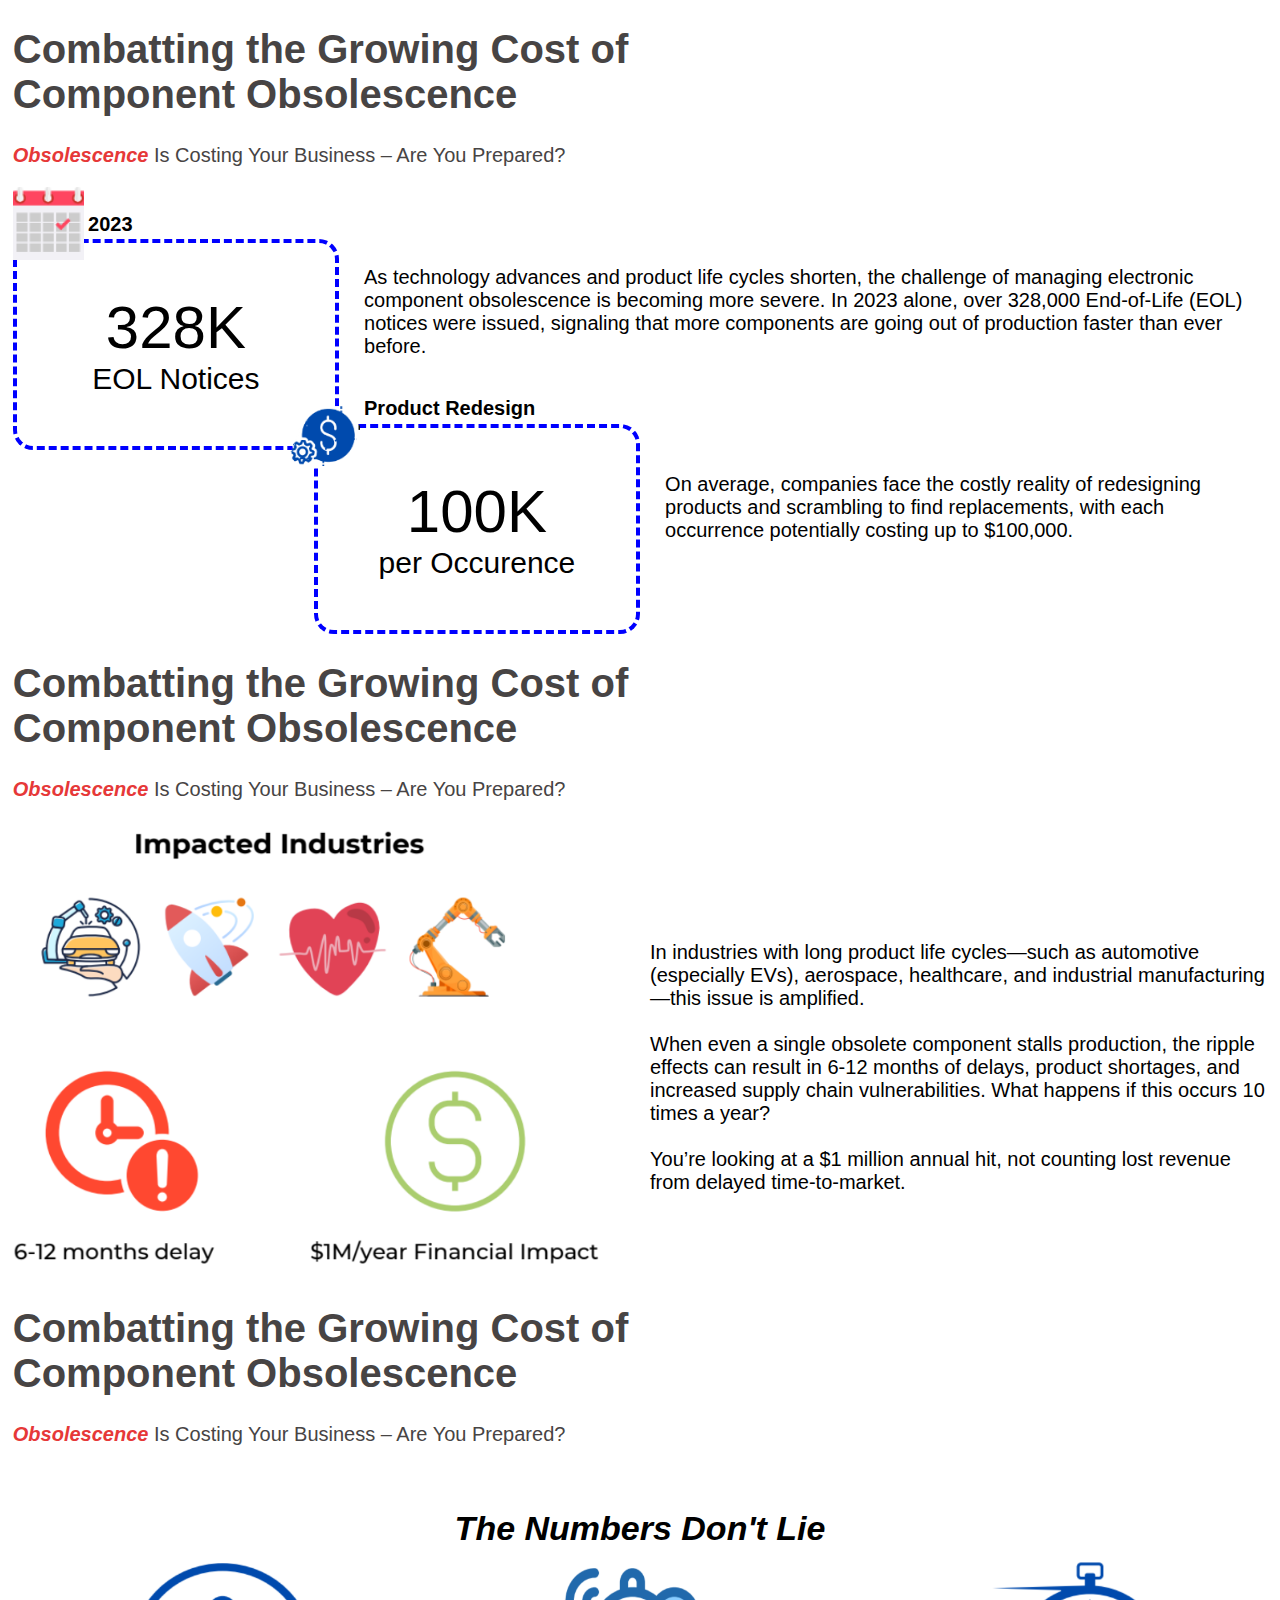
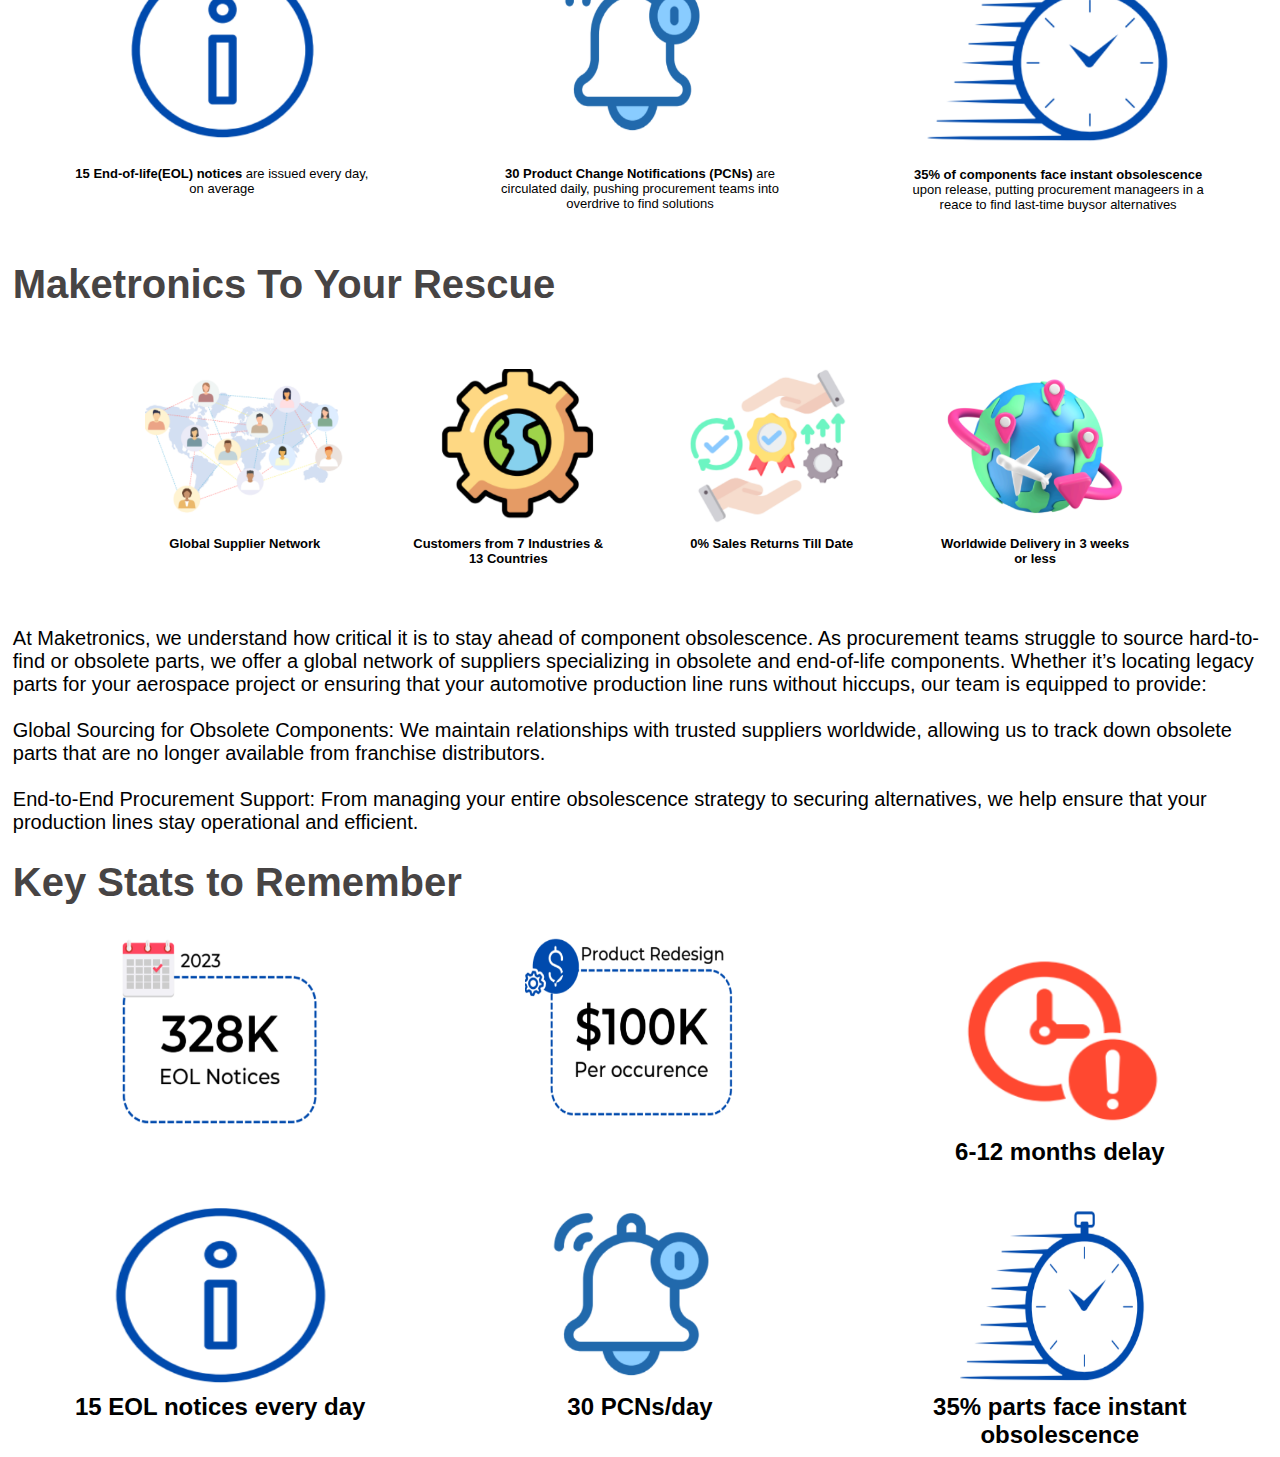
<file: index.html>
<!DOCTYPE html>
<html lang="en">
<head>
    <meta charset="UTF-8">
    <meta name="viewport" content="width=device-width, initial-scale=1.0">
    <link rel="stylesheet" href="styles.css">
    <title>Component Obsolescence</title>
</head>
<body>
    <div class="container">
        <!-- --------------page1---------------- -->
        <div class="heading realHeading">
            <h1>Combatting the Growing Cost of Component Obsolescence</h1>
            <p class="subheading"><em>Obsolescence</em> Is Costing Your Business – Are You Prepared?</p>
    </div>
        <div class="page-1 ">   
        <div class ="grid">
            <div class="calendar"><img src="./images/calendar.png"/></div>
            <div class="dollar"><img src="./images/dollar.png"/></div>
            <div class="calendar-text">2023</div>
            <div class="dollar-text">Product Redesign</div>
        <div class="year-box">
                <div>328K</div>
                <div style="font-size: 30px;">EOL Notices</div>
        </div>
         <div class="year-Description">
        As technology advances and product life cycles shorten, the challenge of managing electronic component obsolescence is becoming more severe. In 2023 alone, over 328,000 End-of-Life (EOL) notices were issued, signaling that more components are going out of production faster than ever before.
         </div>
        <div class="product-box">
            <div>100K</div>
                <div style="font-size: 30px;">per Occurence</div>
         </div>
         <div class="product-Description"><br>On average, companies face the costly reality of redesigning products and scrambling to find replacements, with each occurrence potentially costing up to $100,000.</div>
        </div>
        </div>
        <!-- ---------------------------page2-------------------------------------------- -->
        <div class="heading realHeading page-2-heading">
            <h1>Combatting the Growing Cost of Component Obsolescence</h1>
            <p class="subheading"><em>Obsolescence</em> Is Costing Your Business – Are You Prepared?</p>
        </div>
        <div class="page-2">
            <div class="grid-container">
            <div class="page-2-images">
                <img src="./images/page2.png"/>
            </div>
            <div class="page-2-description">
                In industries with long product life cycles—such as
                automotive (especially EVs), aerospace, healthcare, and
                industrial manufacturing—this issue is amplified.<br>
                <br>
                When even a single obsolete component stalls
                production, the ripple effects can result in 6-12 months of
                delays, product shortages, and increased supply chain
                vulnerabilities. What happens if this occurs 10 times a
                year?<br>
                <br>

                You’re looking at a $1 million annual hit, not counting lost
                revenue from delayed time-to-market.
            </div>
        </div>
        </div>
        <!-- ---------------------------page3-------------------------------------------- -->
        <div class="heading realHeading">
            <h1>Combatting the Growing Cost of Component Obsolescence</h1>
            <p class="subheading"><em>Obsolescence</em> Is Costing Your Business – Are You Prepared?</p>
        </div>
        <div class="page-3">
            <div class="headLine"> <em>The Numbers Don't Lie</em></div>
            <div class="page-3-container">
                <div class="card-1 page-3-card">
                    <img src="./images/info.png"/>
                    <p style="font-size: small;"><b>15 End-of-life(EOL) notices</b> are issued every day, on average</p>
                </div>
                <div class="card-2 page-3-card">
                    <img src="./images/notification.png">
                    <p style="font-size: small;"> <b>30 Product Change Notifications (PCNs)</b> are circulated daily, pushing procurement teams into overdrive to find solutions</p>
                </div>
                <div class="card-3 page-3-card">
                    <img src="./images/stopwatch.png">
                    <p style="font-size: small;"><b>35% of components face instant obsolescence</b> upon release, putting procurement manageers in a reace to find last-time buysor alternatives</p>
                </div>
            </div>
        </div>
        <!-- ---------------------------page4-------------------------------------------- -->
        <h1 class="heading">Maketronics To Your Rescue</h1>
        <div class="page-4">
            <div class="page-4-container">
            <div class="card-1 page-4-card">
                <img src="./images/img1.png"/>   
                <p style="font-size: small;"><b>Global Supplier Network</b></p>
            </div >
            <div class="card-2 page-4-card">
                <img src="./images/img2.png"/>
                <p style="font-size: small;"><b>Customers from

                    7 Industries & 13 Countries</b></p>
            </div>
            <div class="card-3 page-4-card">
                <img src="./images/img3.png"/>
                <p style="font-size: small;"><b> 0% Sales Returns Till Date</b></p>
                
            </div>
            <div class="card-4 page-4-card">
                <img src="./images/img4.png"/>
                <p style="font-size: small;"></pstyle> <b>Worldwide Delivery
                    in 3 weeks or less</b></p>
            </div>
            </div>
            <p>At Maketronics, we understand how critical it is to stay ahead of component obsolescence. As procurement teams struggle to source
                hard-to-find or obsolete parts, we offer a global network
                of suppliers specializing in obsolete and end-of-life components.
                Whether it’s locating legacy parts for your aerospace project or ensuring that your automotive production line runs without hiccups, our
                team is equipped to provide:<br>
                <br>
                Global Sourcing for Obsolete Components: We maintain relationships with trusted suppliers worldwide, allowing us to track down
                obsolete parts that are no longer available from franchise distributors.<br>
                <br>
                End-to-End Procurement Support: From managing your entire obsolescence strategy to securing alternatives, we help ensure that your
                production lines stay operational and efficient.</p>
        </div>
        <!-- ---------------------------page5-------------------------------------------- -->
        <h1 class="heading">Key Stats to Remember</h1>
        <div class="page-5">
                <div class="card1 page-5-card">
                    <img src="./images/eol.png">
                </div>
                <div class="card2 page-5-card">
                    <img src="./images/prod.png">
                    
                </div>
                <div class="card3 page-5-card">
                    <div>
                    <img src="./images/delay.png">
                    <div>6-12 months delay</div>
                    </div>
                </div>
                <div class="card4 page-5-card">
                    <img src="./images/info.png">
                    <div>15 EOL notices every day</div>
                </div>
                <div class="card5 page-5-card">
                    <img src="./images/notification.png">
                    <div>30 PCNs/day</div>
                </div>
                <div class="card6 page-5-card">
                    <img src="./images/stopwatch.png">
                    <div>35% parts face instant
                        obsolescence</div>
                </div>
         </div>
    </div>
</body>
</html>
</file>
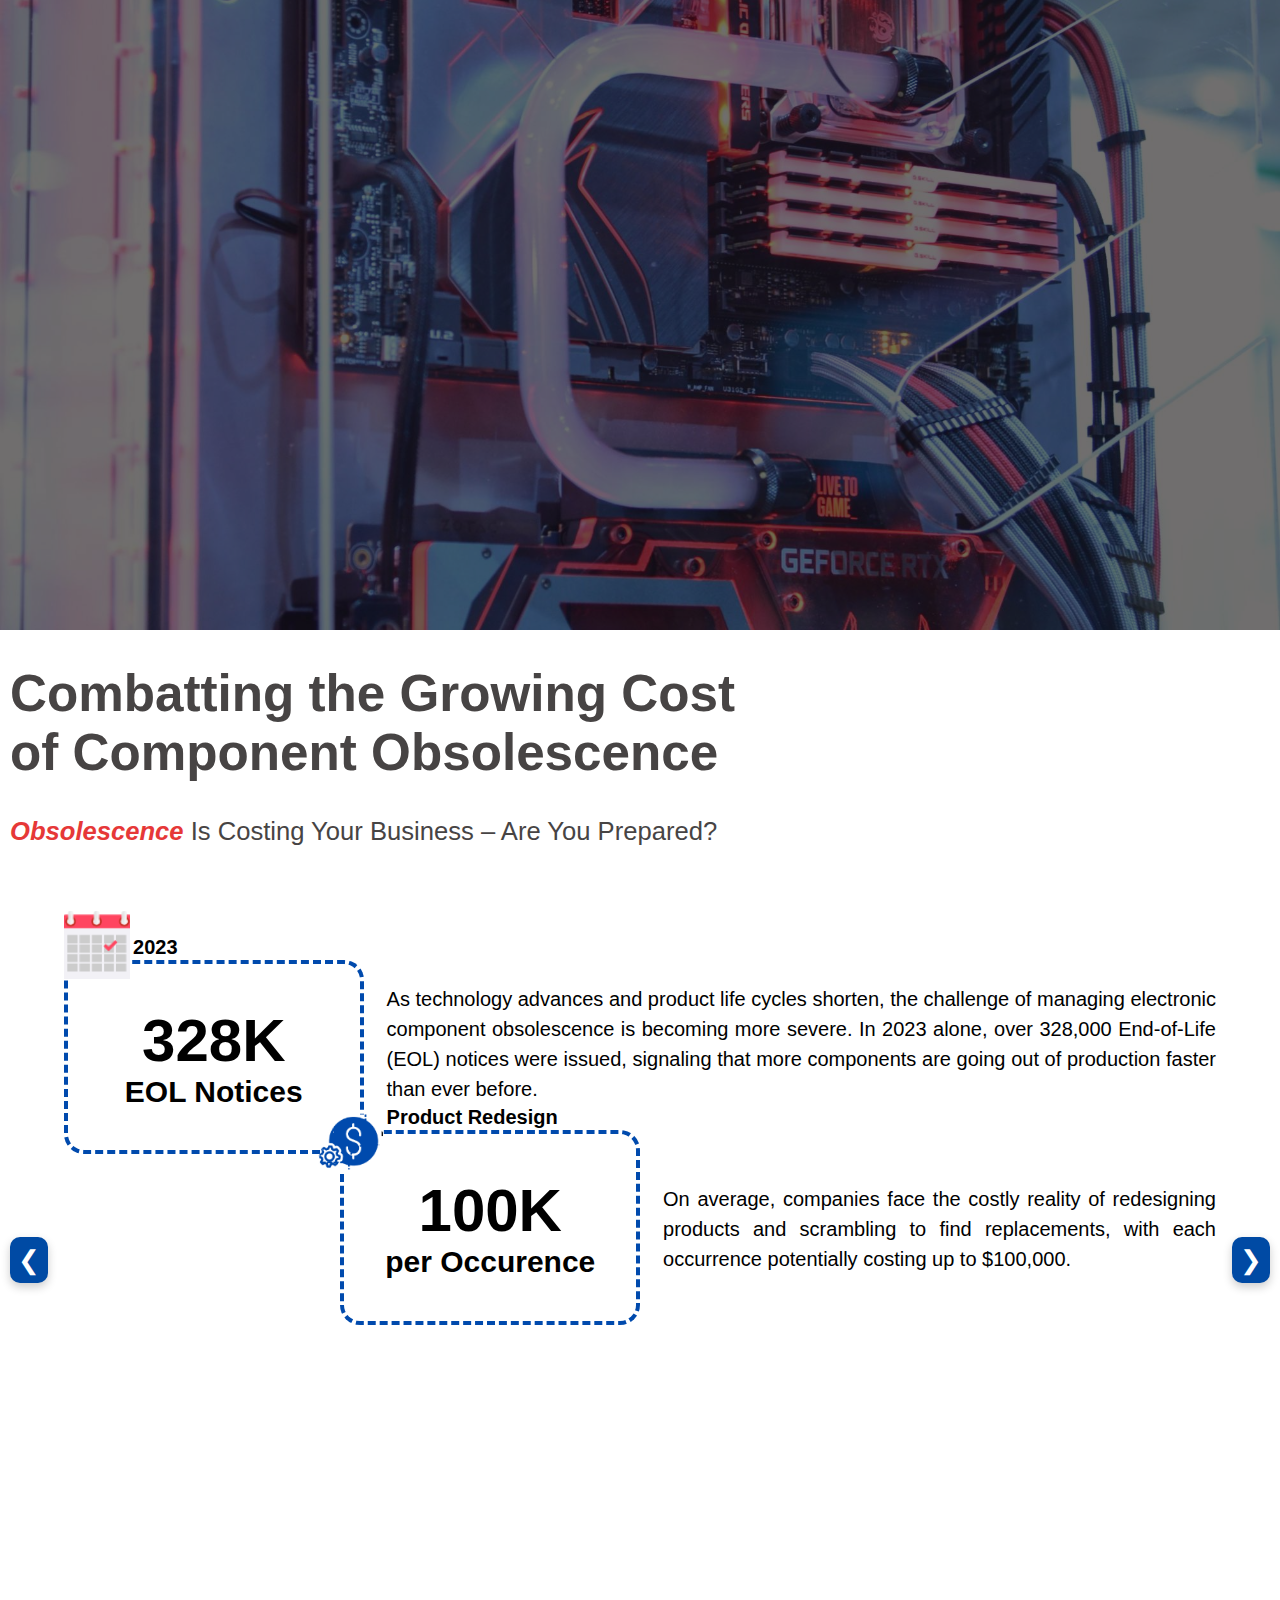
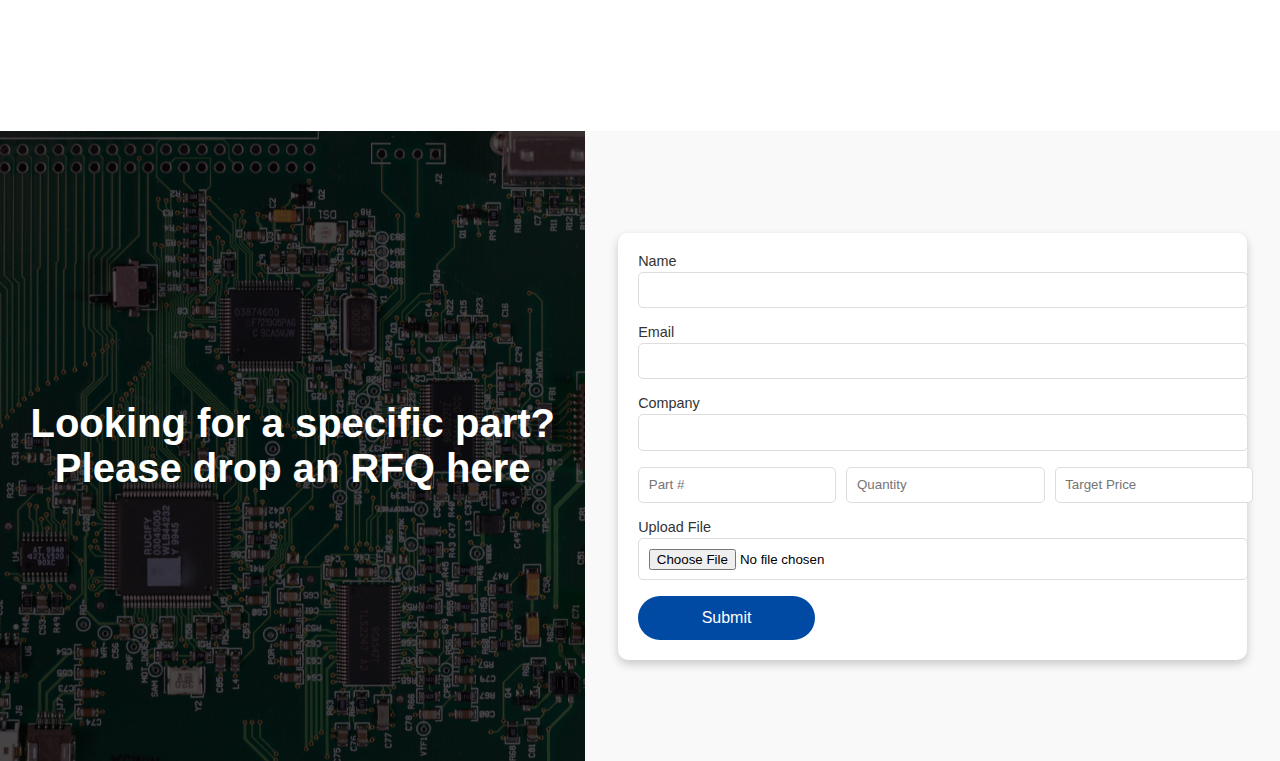
<file: index2.html>
<!DOCTYPE html>
<html lang="en">
<head>
<meta charset="UTF-8">
<meta name="viewport" content="width=device-width, initial-scale=1.0">
<link rel="stylesheet" href="styles3.css">

<title>Cycle Div Content</title>
<style>
  /* Styling for the main container */
  body{
    margin: 0;
    box-sizing: border-box;
    font-family:'Segoe UI', Tahoma, Geneva, Verdana, sans-serif;
  }
  #container {
    width: 90%;
    height: 80vh;
    cursor: pointer;
    padding-block: 40px;
    margin: auto;
  }

  /* Hide all sub-divs by default */
  .content {
    display: none;
  }

  /* Active sub-div styling */
  .active {
    display: block;
  }

  
  .hero {
    position: relative;
    width: 100%;
    height: 70vh;
    background: url('hero-bg.jpg ') center/cover no-repeat;
    display: flex;
    align-items: center;
    justify-content: center;
    text-align: center;
    color: #fff;
  }
  
  .hero::before {
    content: '';
    position: absolute;
    top: 0;
    left: 0;
    right: 0;
    bottom: 0;
    background-color: rgba(17, 14, 14, 0.6); /* Dark overlay for text readability */
  }
  
  .hero-content {
    position: relative;
    z-index: 1;
    padding: 17px;
    max-width: 70%;
}
  
  .hero h1 {
    font-size: 3.5rem;
    margin-bottom: 0.5rem;
    font-weight: bold;
  }
  
  .hero p {
    font-size: 1.6rem;
  }
  .heading {
    color: rgb(71, 68, 68);
    padding-inline: 10px;
    font-size: 1.6rem;
}
    /* Arrow buttons */
  .arrow {
    position: absolute;
    top: 140%;
    transform: translateY(-50%);
    font-size: 1.6rem;
    color: #fff;
    background-color: #004aa4;
    border: none;
    cursor: pointer;
    padding: 8px;
    border-radius: 10px;
    box-shadow: 0px 4px 10px rgba(0, 0, 0, 0.2);
  }

  .arrow-left {
    left: 10px;
  }

  .arrow-right {
    right: 10px;
  }
  /* Responsive adjustments */
  @media (max-width: 768px) {
    .hero h1 {
      font-size: 2rem;
    }
    
    .hero p {
      font-size: 1rem;
    }
  }

  

/* Call to action */
.contact-section {
  padding-top: 60px;;
    display: flex;
    flex-wrap: wrap;
    height: 70vh;
  }
  
  .contact-left {
    flex: 1;
    background: url('call-to-action.jpg') center/cover no-repeat;
    display: flex;
    align-items: center;
    justify-content: center;
    color: #fff;
    padding: 20px;
    position: relative;
    min-width: 300px;
  }
  
  .contact-left::before {
    content: '';
    position: absolute;
    top: 0;
    left: 0;
    right: 0;
    bottom: 0;
    background: rgba(0, 0, 0, 0.7); /* Dark overlay for readability */
  }
  
  .contact-title {
    position: relative;
    text-align: center;
    max-width: 100%;
    z-index: 1;
  }
  
  .contact-title h2 {
    font-size: 2.5rem;
    color: #fffffe;
  }
  
  .contact-form {
    flex: 1;
    display: flex;
    align-items: center;
    justify-content: center;
    padding: 20px;
    background-color: #f9f9f9;
    /* min-width: 300px; */
  }
  
  form {
    width: 100%;
    max-width: 90%;
    background-color: #fff;
    padding: 20px;
    border-radius: 10px;
    box-shadow: 0px 4px 10px rgba(0, 0, 0, 0.2);
  }
  
  .form-group {
    margin-bottom: 1rem;
  }
  
  .form-group label {
    display: block;
    font-size: 0.9rem;
    color: #333;
    margin-bottom: 0.2rem;
  }
  
  .form-group input {
    width: 100%;
    padding: 0.6rem;
    border: 1px solid #ddd;
    border-radius: 5px;
  }
  
  .form-row {
    display: flex;
    gap: 10px;
    margin-bottom: 1rem;
  }
  
  .form-row input {
    flex: 1;
    padding: 0.6rem;
    border: 1px solid #ddd;
    border-radius: 5px;
  }
  
  .submit-btn {
    width: 30%;
    padding: 0.8rem;
    background-color: #004aa4;
    color: #fdfdfd;
    border: none;
    border-radius: 40px;
    font-size: 1rem;
    cursor: pointer;
    transition: background 0.3s;
  }
  
  .submit-btn:hover {
    background-color: #fff;
    border: 1px solid #004aad;
    color: #000;
  }
  
  /* Responsive adjustments */
  @media (max-width: 768px) {
    .contact-section {
      flex-direction: column;
      height: auto;
      padding-top: 50px;
    }
    
    .contact-title h2 {
      font-size: 1.5rem;
    }
  
    .contact-form {
      padding: 10px;
    }
  }
  
</style>
</head>
<body>
    <section class="hero">
        <div class="hero-content">
        </div>
    </section>
    <div class="container">
        <!-- --------------page1---------------- -->
        <div class="heading realHeading">
            <h1>Combatting the Growing Cost of Component Obsolescence</h1>
            <p class="subheading"><em>Obsolescence</em> Is Costing Your Business – Are You Prepared?</p>
        </div>
<!-- Main container div -->
<div id="container">
  <!-- Sub-divs with different content -->
  <button class="arrow arrow-left" onclick="prevContent()">&#10094;</button>
  <button class="arrow arrow-right" onclick="nextContent()">&#10095;</button>

  <div class="content active">
    <div class="page-1 ">
        <div class="grid">
            <div class="calendar"><img src="./images/calendar.png" /></div>
            <div class="dollar"><img src="./images/dollar.png" /></div>
            <div class="calendar-text">2023</div>
            <div class="dollar-text">Product Redesign</div>
            <div class="year-box">
                <div>328K</div>
                <div style="font-size: 30px;">EOL Notices</div>
            </div>
            <div class="year-Description">
                As technology advances and product life cycles shorten, the challenge of managing electronic
                component obsolescence is becoming more severe. In 2023 alone, over 328,000 End-of-Life (EOL)
                notices were issued, signaling that more components are going out of production faster than ever
                before.
            </div>
            <div class="product-box">
                <div>100K</div>
                <div style="font-size: 30px;">per Occurence</div>
            </div>
            <div class="product-Description"><br>On average, companies face the costly reality of redesigning
                products and scrambling to find replacements, with each occurrence potentially costing up to
                $100,000.</div>
        </div>
    </div>
  </div>
  <div class="content"><div class="page-2">
    <div class="grid-container">
        <div class="page-2-images">
            <img src="./images/page2.png" />
        </div>
        <div class="page-2-description">
            In industries with long product life cycles—such as
            automotive (especially EVs), aerospace, healthcare, and
            industrial manufacturing—this issue is amplified.<br>
            <br>
            When even a single obsolete component stalls
            production, the ripple effects can result in 6-12 months of
            delays, product shortages, and increased supply chain
            vulnerabilities. What happens if this occurs 10 times a
            year?<br>
            <br>

            You’re looking at a $1 million annual hit, not counting lost
            revenue from delayed time-to-market.
        </div>
    </div>
</div></div>
  <div class="content"><div class="page-3">
    <div class="headLine"> <em>The Numbers Don't Lie</em></div>
    <div class="page-3-container">
        <div class="card-1 page-3-card">
            <img src="./images/info.png" />
            <p><b>15 End-of-life(EOL) notices</b> are issued every day, on average</p>
        </div>
        <div class="card-2 page-3-card">
            <img src="./images/notification.png">
            <p> <b>30 Product Change Notifications (PCNs)</b> are circulated daily,
                pushing procurement teams into overdrive to find solutions</p>
        </div>
        <div class="card-3 page-3-card">
            <img src="./images/stopwatch.png">
            <p><b>35% of components face instant obsolescence</b> upon release,
                putting procurement manageers in a reace to find last-time buysor alternatives</p>
        </div>
    </div>
</div></div>
  <div class="content"><div class="page-4">
    <div class="page-4-container">
        <div class="card-1 page-4-card">
            <img src="./images/img1.png" />
            <p><b>Global Supplier Network</b></p>
        </div>
        <div class="card-2 page-4-card">
            <img src="./images/img2.png" />
            <p><b>Customers from

                    7 Industries & 13 Countries</b></p>
        </div>
        <div class="card-3 page-4-card">
            <img src="./images/img3.png" />
            <p><b> 0% Sales Returns Till Date</b></p>

        </div>
        <div class="card-4 page-4-card">
            <img src="./images/img4.png" />
            <p>
                </pstyle> <b>Worldwide Delivery
                    in 3 weeks or less</b></p>
        </div>
    </div>
    <p>At Maketronics, we understand how critical it is to stay ahead of component obsolescence. As procurement
        teams struggle to source
        hard-to-find or obsolete parts, we offer a global network
        of suppliers specializing in obsolete and end-of-life components.
        Whether it’s locating legacy parts for your aerospace project or ensuring that your automotive
        production line runs without hiccups, our
        team is equipped to provide:<br>
        <br>
        Global Sourcing for Obsolete Components: We maintain relationships with trusted suppliers worldwide,
        allowing us to track down
        obsolete parts that are no longer available from franchise distributors.<br>
        <br>
        End-to-End Procurement Support: From managing your entire obsolescence strategy to securing
        alternatives, we help ensure that your
        production lines stay operational and efficient.
    </p>
</div></div>
  <div class="content"><h1 class="heading">Key Stats to Remember</h1>
    <div class="page-5">
        <div class="card1 page-5-card">
            <img src="./images/eol.png">
        </div>
        <div class="card2 page-5-card">
            <img src="./images/prod.png">

        </div>
        <div class="card3 page-5-card">
            <div>
                <img src="./images/delay.png">
                <div>6-12 months delay</div>
            </div>
        </div>
        <div class="card4 page-5-card">
            <img src="./images/info.png">
            <div>15 EOL notices every day</div>
        </div>
        <div class="card5 page-5-card">
            <img src="./images/notification.png">
            <div>30 PCNs/day</div>
        </div>
        <div class="card6 page-5-card">
            <img src="./images/stopwatch.png">
            <div>35% parts face instant
                obsolescence</div>
        </div>
    </div></div>
</div></div>

<section class="contact-section">
    <div class="contact-left">
        <div class="contact-title">
            <h2>Looking for a specific part? Please drop an RFQ here</h2>
        </div>
    </div>

    <div class="contact-form">
        <form>
            <div class="form-group">
                <label for="name">Name</label>
                <input type="text" id="name" name="name" required>
            </div>
            <div class="form-group">
                <label for="email">Email</label>
                <input type="email" id="email" name="email" required>
            </div>
            <div class="form-group">
                <label for="company">Company</label>
                <input type="text" id="company" name="company" required>
            </div>
            <div class="form-row">
                <input type="text" placeholder="Part #" name="part" required>
                <input type="number" placeholder="Quantity" name="quantity" required>
                <input type="text" placeholder="Target Price" name="target-price">
            </div>
            <div class="form-group">
                <label for="file-upload">Upload File</label>
                <input type="file" id="file-upload" name="file-upload">
            </div>
            <button type="submit" class="submit-btn">Submit</button>
        </form>
    </div>
</section>

<script>
  const container = document.getElementById('container');
  const contents = document.querySelectorAll('.content');
  let currentIndex = 0;
  let autoCycle;

  // Function to show a specific content by index
  function showContent(index) {
    contents[currentIndex].classList.remove('active');
    currentIndex = (index + contents.length) % contents.length;
    contents[currentIndex].classList.add('active');
  }

  // Function to cycle to the next content
  function nextContent() {
    showContent(currentIndex + 1);
  }

  // Function to cycle to the previous content
  function prevContent() {
    showContent(currentIndex - 1);
  }

  // Automatic cycling
  function startAutoCycle() {
    autoCycle = setInterval(nextContent, 2000); // Change every 5 seconds
  }

  // Stop auto cycling
  function stopAutoCycle() {
    clearInterval(autoCycle);
  }

  // Start auto cycling when page loads
  window.onload = () => {
    startAutoCycle();
    container.addEventListener('mouseenter', stopAutoCycle); // Stop on hover
    container.addEventListener('mouseleave', startAutoCycle); // Restart on mouse leave
  };
</script>

</body>
</html>
</file>
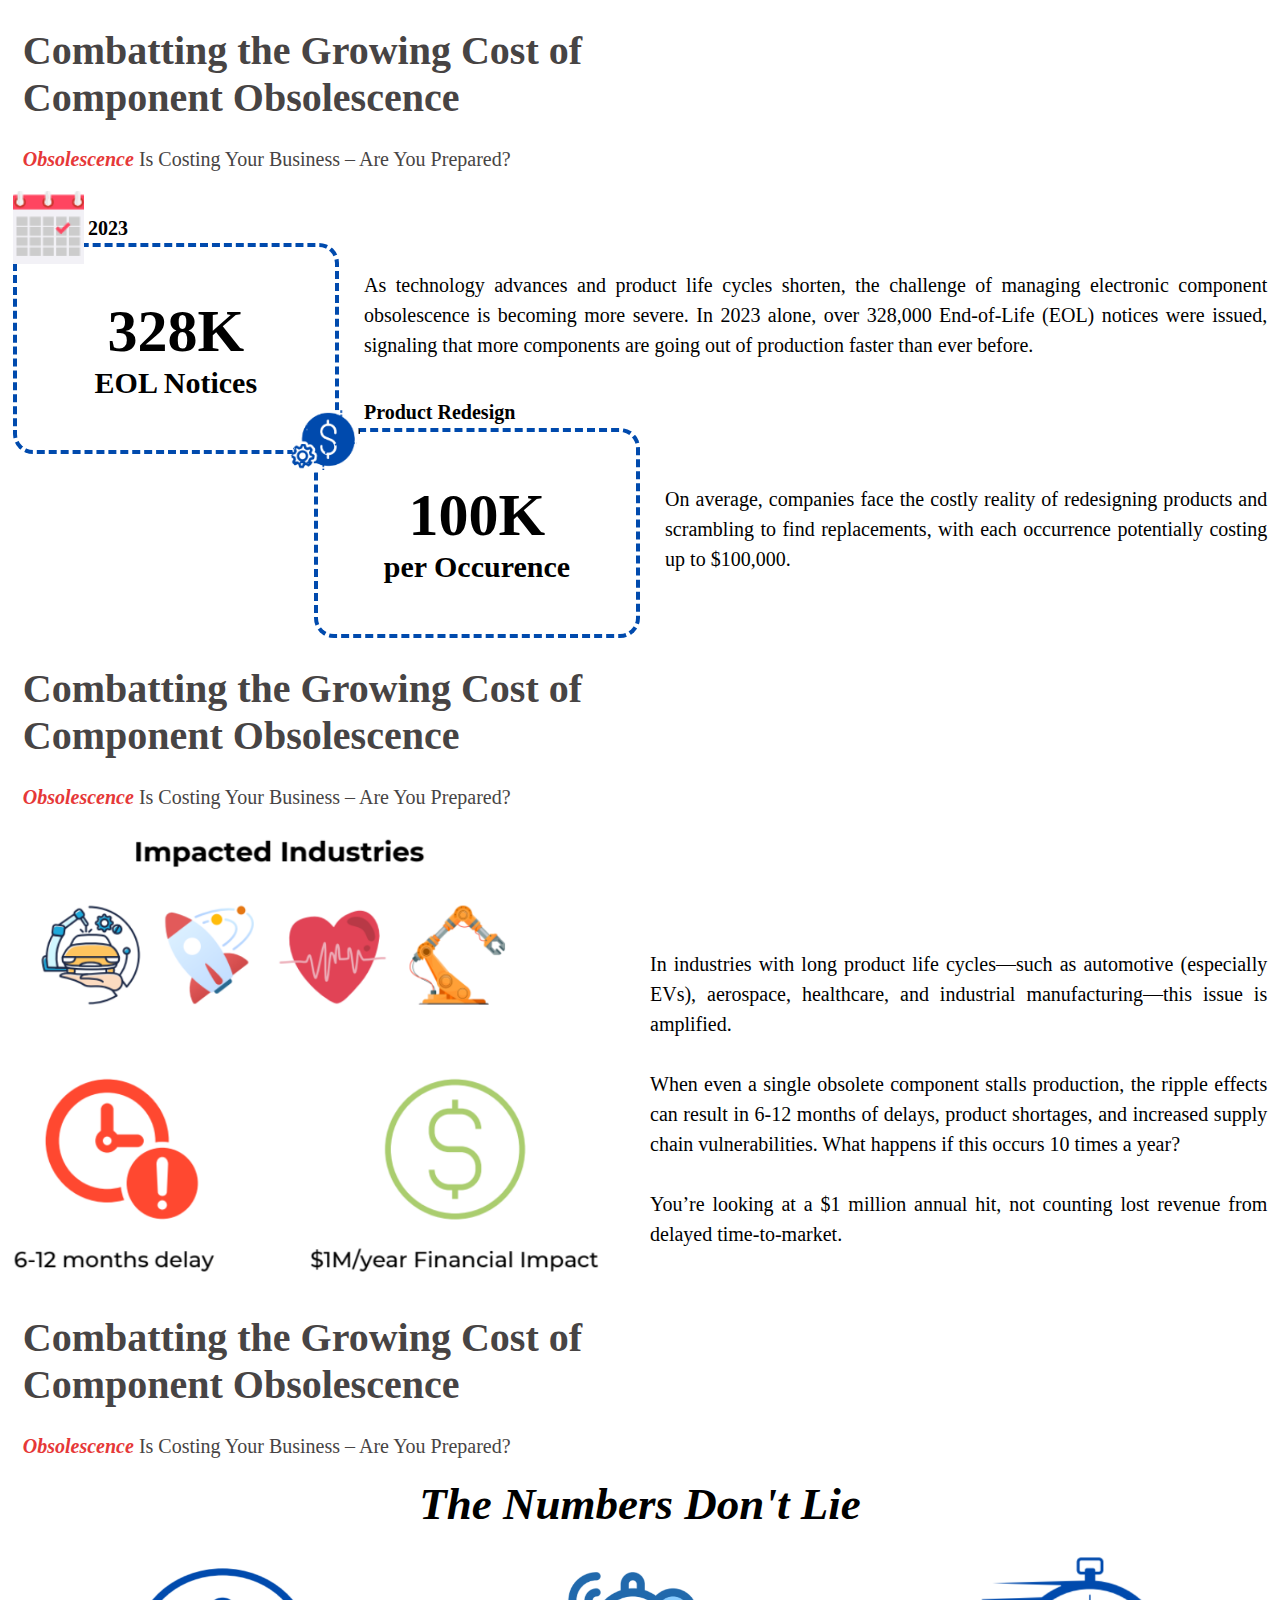
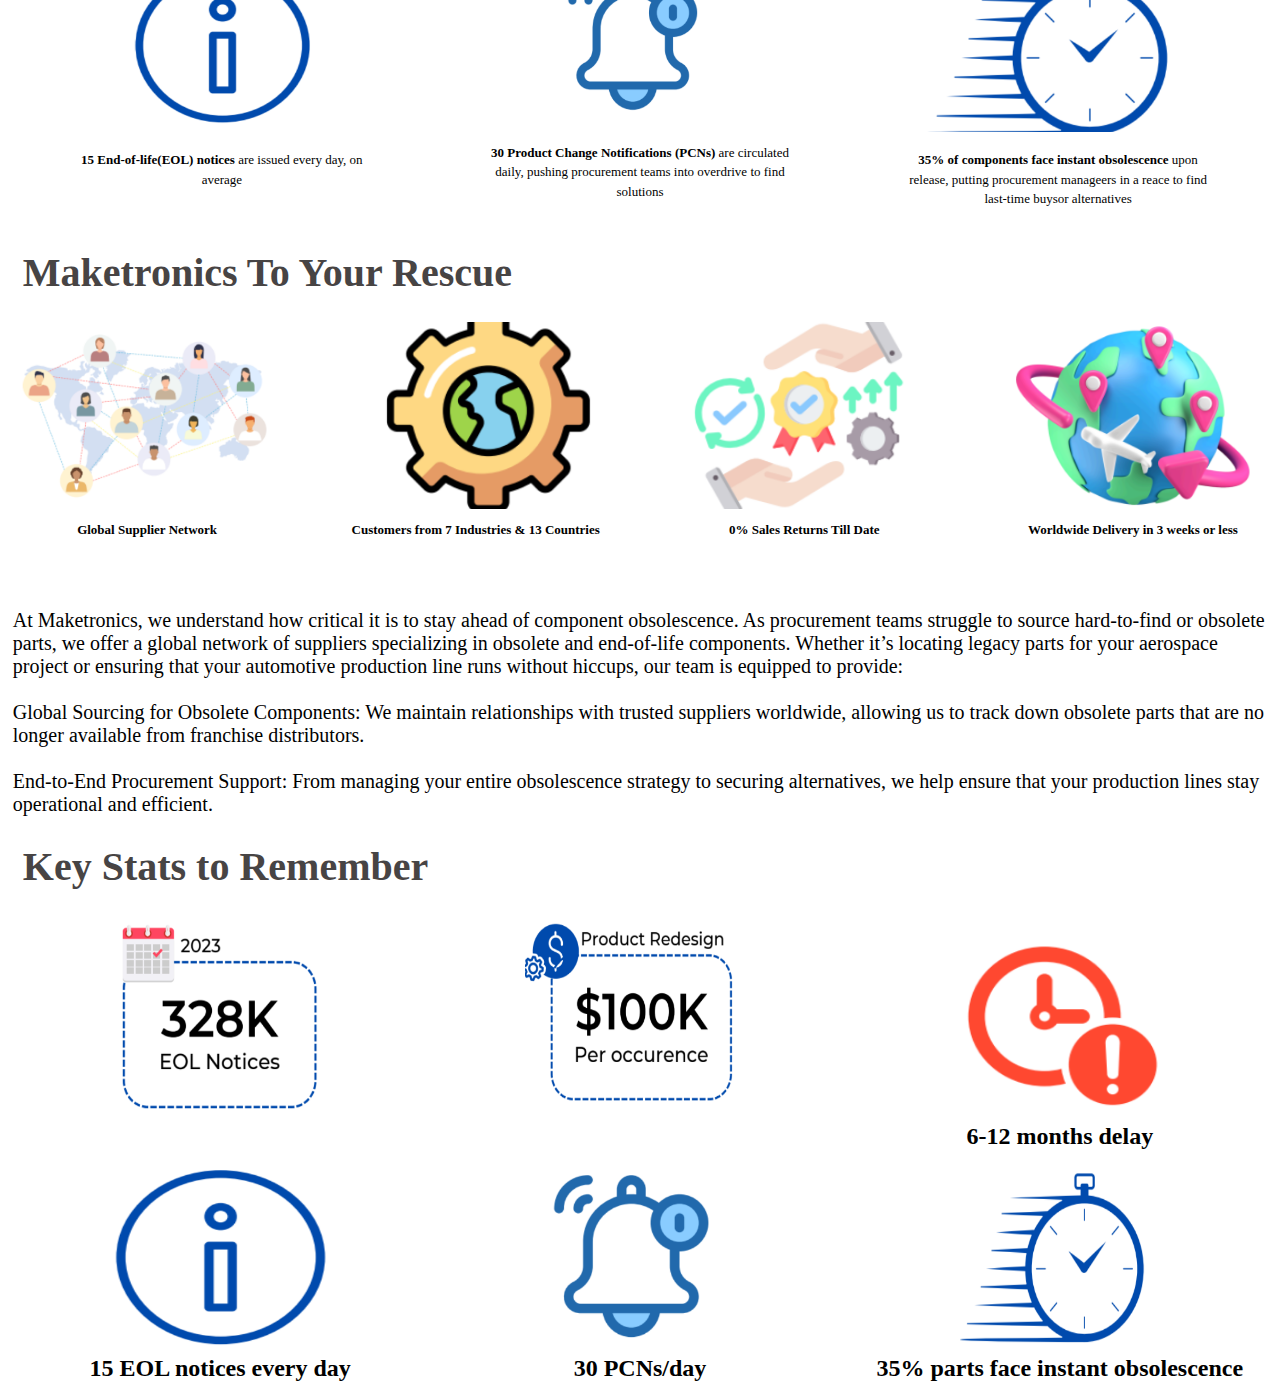
<file: index3.html>
<!DOCTYPE html>
<html lang="en">

<head>
    <meta charset="UTF-8">
    <meta name="viewport" content="width=device-width, initial-scale=1.0">
    <link rel="stylesheet" href="styles3.css">
    <title>Component Obsolescence</title>
</head>

<body>
    <div class="container">
        <!-- --------------page1---------------- -->
        <div class="heading realHeading">
            <h1>Combatting the Growing Cost of Component Obsolescence</h1>
            <p class="subheading"><em>Obsolescence</em> Is Costing Your Business – Are You Prepared?</p>
        </div>
        <div class="page-1 ">
            <div class="grid">
                <div class="calendar"><img src="./images/calendar.png" /></div>
                <div class="dollar"><img src="./images/dollar.png" /></div>
                <div class="calendar-text">2023</div>
                <div class="dollar-text">Product Redesign</div>
                <div class="year-box">
                    <div>328K</div>
                    <div style="font-size: 30px;">EOL Notices</div>
                </div>
                <div class="year-Description">
                    As technology advances and product life cycles shorten, the challenge of managing electronic
                    component obsolescence is becoming more severe. In 2023 alone, over 328,000 End-of-Life (EOL)
                    notices were issued, signaling that more components are going out of production faster than ever
                    before.
                </div>
                <div class="product-box">
                    <div>100K</div>
                    <div style="font-size: 30px;">per Occurence</div>
                </div>
                <div class="product-Description"><br>On average, companies face the costly reality of redesigning
                    products and scrambling to find replacements, with each occurrence potentially costing up to
                    $100,000.</div>
            </div>
        </div>
        <!-- ---------------------------page2-------------------------------------------- -->
        <div class="heading realHeading page-2-heading">
            <h1>Combatting the Growing Cost of Component Obsolescence</h1>
            <p class="subheading"><em>Obsolescence</em> Is Costing Your Business – Are You Prepared?</p>
        </div>
        <div class="page-2">
            <div class="grid-container">
                <div class="page-2-images">
                    <img src="./images/page2.png" />
                </div>
                <div class="page-2-description">
                    In industries with long product life cycles—such as
                    automotive (especially EVs), aerospace, healthcare, and
                    industrial manufacturing—this issue is amplified.<br>
                    <br>
                    When even a single obsolete component stalls
                    production, the ripple effects can result in 6-12 months of
                    delays, product shortages, and increased supply chain
                    vulnerabilities. What happens if this occurs 10 times a
                    year?<br>
                    <br>

                    You’re looking at a $1 million annual hit, not counting lost
                    revenue from delayed time-to-market.
                </div>
            </div>
        </div>
        <!-- ---------------------------page3-------------------------------------------- -->
        <div class="heading realHeading">
            <h1>Combatting the Growing Cost of Component Obsolescence</h1>
            <p class="subheading"><em>Obsolescence</em> Is Costing Your Business – Are You Prepared?</p>
        </div>
        <div class="page-3">
            <div class="headLine"> <em>The Numbers Don't Lie</em></div>
            <div class="page-3-container">
                <div class="card-1 page-3-card">
                    <img src="./images/info.png" />
                    <p style="font-size: small;"><b>15 End-of-life(EOL) notices</b> are issued every day, on average</p>
                </div>
                <div class="card-2 page-3-card">
                    <img src="./images/notification.png">
                    <p style="font-size: small;"> <b>30 Product Change Notifications (PCNs)</b> are circulated daily,
                        pushing procurement teams into overdrive to find solutions</p>
                </div>
                <div class="card-3 page-3-card">
                    <img src="./images/stopwatch.png">
                    <p style="font-size: small;"><b>35% of components face instant obsolescence</b> upon release,
                        putting procurement manageers in a reace to find last-time buysor alternatives</p>
                </div>
            </div>
        </div>
        <!-- ---------------------------page4-------------------------------------------- -->
        <h1 class="heading">Maketronics To Your Rescue</h1>
        <div class="page-4">
            <div class="page-4-container">
                <div class="card-1 page-4-card">
                    <img src="./images/img1.png" />
                    <p style="font-size: small;"><b>Global Supplier Network</b></p>
                </div>
                <div class="card-2 page-4-card">
                    <img src="./images/img2.png" />
                    <p style="font-size: small;"><b>Customers from

                            7 Industries & 13 Countries</b></p>
                </div>
                <div class="card-3 page-4-card">
                    <img src="./images/img3.png" />
                    <p style="font-size: small;"><b> 0% Sales Returns Till Date</b></p>

                </div>
                <div class="card-4 page-4-card">
                    <img src="./images/img4.png" />
                    <p style="font-size: small;">
                        </pstyle> <b>Worldwide Delivery
                            in 3 weeks or less</b></p>
                </div>
            </div>
            <p>At Maketronics, we understand how critical it is to stay ahead of component obsolescence. As procurement
                teams struggle to source
                hard-to-find or obsolete parts, we offer a global network
                of suppliers specializing in obsolete and end-of-life components.
                Whether it’s locating legacy parts for your aerospace project or ensuring that your automotive
                production line runs without hiccups, our
                team is equipped to provide:<br>
                <br>
                Global Sourcing for Obsolete Components: We maintain relationships with trusted suppliers worldwide,
                allowing us to track down
                obsolete parts that are no longer available from franchise distributors.<br>
                <br>
                End-to-End Procurement Support: From managing your entire obsolescence strategy to securing
                alternatives, we help ensure that your
                production lines stay operational and efficient.
            </p>
        </div>
        <!-- ---------------------------page5-------------------------------------------- -->
        <h1 class="heading">Key Stats to Remember</h1>
        <div class="page-5">
            <div class="card1 page-5-card">
                <img src="./images/eol.png">
            </div>
            <div class="card2 page-5-card">
                <img src="./images/prod.png">

            </div>
            <div class="card3 page-5-card">
                <div>
                    <img src="./images/delay.png">
                    <div>6-12 months delay</div>
                </div>
            </div>
            <div class="card4 page-5-card">
                <img src="./images/info.png">
                <div>15 EOL notices every day</div>
            </div>
            <div class="card5 page-5-card">
                <img src="./images/notification.png">
                <div>30 PCNs/day</div>
            </div>
            <div class="card6 page-5-card">
                <img src="./images/stopwatch.png">
                <div>35% parts face instant
                    obsolescence</div>
            </div>
        </div>
    </div>
</body>

</html>
</file>
<file: styles.css>
body{
    font-family: Arial, sans-serif;
    margin-left: 1%;
    margin-right: 1%;
    padding: 0px;
    background-color: white;
    font-size: 20px;
}
/* .page-1{
    height:80vh;
} */
.heading{
    width:60%;
    overflow-x: none;
}
.subheading em{
    color:rgb(230, 56, 56);
    font-weight: bold;
}
.grid{
    display: grid;
grid-template-columns: 3fr 8fr repeat(3, 1fr) 11fr 1fr  24fr;
grid-template-rows: 1fr 1fr 1fr 5fr repeat(3, 1fr) 5fr 1fr;
grid-column-gap: 0px;
grid-row-gap: 0px;
    /* height: 70vh; */
}

.year-box, .product-box{
    border: 4px dashed blue;
    border-radius: 20px;
    display:flex;
    flex-direction: column;
    align-items:center;
    justify-content: center;
    font-size: 60px; 
}
.year-box{
    grid-area:3/1/7/5;
}
.product-box{
   grid-area:6/4/10/7;
}

.calendar{
    /* display: inline; */
    grid-area: 1/1/4/2;
    /* background-color: rebeccapurple; */
}
.dollar{
    grid-area:5/3/8/6;
    /* background-color: aquamarine; */
}
.calendar-text{
    grid-area: 2/2/3/3;
    /* text-align: center; */
    font-weight: bold;
}
.dollar-text{
    grid-area: 5/6/6/7;
    /* text-align: center; */
    font-weight: bold;
}
img{
    position: relative;
    width: 95%;
    z-index: 10;
}
.year-Description{
    grid-area: 4/6/6/9;
}
.product-Description{
    grid-area:7/8/9/9;
}


/* page 2  */


.grid-container{
    display:grid;
    grid-template-columns: 1fr 1fr;
    grid-template-rows: 1fr 1fr 1fr 1fr;
    /* height:100vh; */
    grid-gap: 20px;
}
/* .page-2{
    height:100vh;
} */
/* .page-2{
    margin-top: -20%;
} */
.heading{
    color:rgb(71, 68, 68);
}
.page-2-images{
    grid-column:1/2;
    grid-row:1/5;
} 
.page-2-description{
    grid-column:2/3 ;
    grid-row:2/5;
}
/* ---------------PAGE-3---------------- */
 /* .page-3{
    height:60vh;
}  */
.page-3-container{
    display:flex;
    justify-content: space-around;
}
.page-3 .headLine{
    margin-top: 5%;
    text-align: center;
    font-size: 34px;
    font-weight: bold;
}

.page-3 .card-3 img{
    width:100%; 
    height: 70%;
    object-fit: cover;
}

.page-3-card{
    width:300px;
    text-align: center;
}
.page-3 img{
    height: 200px;
    width:200px;
}


/* page 4 */


.page-4 img{
   /* width:150px;
   height:150px; */
    width:100%; 
    height: 70%;
    object-fit: cover;
    
}
/* .page-4{
    height:80vh;
} */
.page-4-container{
    margin-top: 5%;
    display:flex;
    justify-content: space-around;
    margin-left: 8%;
    margin-right: 8%;
    margin-bottom: 3%;
}
.page-4-card{
    display: flex;
    flex-direction: column;
    width:200px;
    text-align: center;
    justify-content: flex-start;
}
/* page 5 */
.page-5 img{
    width: 230px;
    height: 200px;
    /* width:100%; 
    height: 70%;
    object-fit: cover; */
}
.page-5{
    display:grid;
    grid-template-columns: 1fr 1fr 1fr;
    grid-template-rows: 1fr 1fr;
    gap:5px;
    /* height:80vh; */
}
.page5 .card1{
    grid-row:1/2;
    grid-column: 1/2;
}
.page5 .card2{
    grid-row:1/2;
    grid-column: 2/3;
}
.page5 .card3{
    grid-row:1/2;
    grid-column: 3/4;
}
.page5 .card4{
    grid-row:2/3;
    grid-column: 1/2;
}
.page5 .card5{
    grid-row:2/3;
    grid-column: 2/3;
}
.page5 .card6{
    grid-row:2/3;
    grid-column: 3/4;
}
.page-5-card{
    display: flex;
    flex-direction: column;
    align-items: center;
    text-align: center;
    font-size: 24px;
    font-weight: bold;
}



/* media queries  -- css for small devices*/

@media only screen and (max-width: 768px) {
    body{
        font-family: Arial, sans-serif;
        /* margin-left: 2%; */
        /* margin-right: 1%; */
        padding: 0px;
        /* background-color: white; */
        font-size: 20px;
    }
    *{
        margin: 0;
        padding: 0;
        box-sizing: border-box;
    }
    
    .page-1,.page-2,.page-3,.page-4,.page-4,.page-5{
        padding-bottom: 10%;
    }
    .container{
        display: flex;
        flex-direction: column;
        justify-content: center;
        align-items: center;
        text-align: center;
    }

    .heading{
        /* width:100vw; */
        font-size: 30px;
        color:rgb(71, 68, 68);
        /* height:auto; */
    }
    .realHeading{
        width: 100% !important;
        text-align: center;
        font-size: 14px;
        padding-bottom: 1%;
    }
    .page-4 .heading{
        font-size: 30px;
    }

    /* page 1 */

    .subheading em{
        color:rgb(230, 56, 56);
        font-weight: bold;
    }
    .grid {
        display: grid;
        grid-template-columns: 1fr 8fr;
        grid-template-rows: 20px 1fr 3fr 6fr 20px 1fr 3fr 4fr;
        grid-column-gap: 0px;
        grid-row-gap: 10px;
        width:80vw;
        }
    .year-box, .product-box{
        border: 4px dashed blue;
        border-radius: 20px;
        display:flex;
        flex-direction: column;
        align-items:center;
        justify-content: center;
        font-size: 60px; 
        height:120px;
    }
    .year-box{
        grid-area:2/1/4/3;

    }
    .product-box{
       grid-area:6/1/8/3;
    }
    .calendar{
        /* display: inline; */
        grid-area: 1/1/3/2;
        width: 50px;
        /* background-color: rebeccapurple; */
    }
    .dollar{
        grid-area:5/1/7/2;
        width: 50px;
        /* background-color: aquamarine; */
    }
    .calendar-text{
        grid-area: 1/2/2/3;
        text-align:left;
        font-weight: bold;
    }
    .dollar-text{
        grid-area: 5/2/6/3;
        text-align: left;
        font-weight: bold;
    }
    img{
        position: relative;
        width: 95%;
        z-index: 10;
    }
    .year-Description{
        grid-area: 4/1/5/3;
        margin-bottom: 5vh;
    }
    .product-Description{
        grid-area:8/1/9/3;
    }



    /* page 2  */
    .page-2{
        display: flex;
        flex-direction: column;
        justify-content: center;
        align-items: center;
        /* height:auto; */
        /* margin-bottom: -50%; */
    }
    .grid-container{
        display: block;
    }
    .page-2 img{
        width: 80vw;
        align-content: center;
    }


    /* page 3 */

    .page-3{
         /* height:auto; */
        /* margin-bottom: 10%; */
    } 
    .page-3-container{
        margin-top: 5%;
        display:flex;
        flex-direction: column;
        justify-content: space-around;
        align-items: center;
    }

    .page-3 .headLine{
        margin-top: 5%;
        /* grid-column: 2/3;
        grid-row:2/3; */
        text-align: center;
        font-size: 34px;
        font-weight: bold;
    }
   
   
    .page-3 .card-3 img{
        width:100%; 
        height: 70%;
        object-fit: cover;
    }
   
    .page-3-card{
        width:300px;
        text-align: center;
    }
    .page-3 img{
        height: 200px;
        width:200px;
    }


    /* page 4 */

    .page-4 img{
        /* width:150px;
        height:150px; */
         width:100%; 
         height: 70%;
         object-fit: cover;
         
     }
     .page-4{
         /* margin-left : 2%;
         margin-right : 2%; */
        /* margin-bottom:  120%; */
        /* height:auto; */
     }
     .page-4-container{
         margin-top: 5%;
         display:flex;
         flex-direction: column;
         justify-content: space-around;
         align-items: center;
         margin-bottom: 3%;
     }
     .page-4-card{
         display: flex;
         flex-direction: column;
         width:200px;
         text-align: center;
         justify-content: flex-start;
     }

    /* page 5 */
    .page-5{
        display:grid;
        grid-template-columns: 1fr;
        grid-template-rows: repeat(6,1fr);
        gap:5px;
        /* margin-bottom: 10%; */
        /* height: auto; */
    }
    .page-5-card{
        display: flex;
        flex-direction: column;
        justify-content: center;
        align-items :center;
        text-align: center;
        font-size: 20px;
        font-weight: bold;
    }

    .page-5 img{
        margin-top: 20px;
        width: 90% ; 

         /* width:100%; 
        height: 70%; */
        /* object-fit: cover; */
    }
    .page-5 .card4 img{
        width:200px;
    }
    .page-5 .card2 img{
        width:340px;
        height:220px;
    }
    

  }
</file>
<file: styles3.css>
body{
    /* font-family:Arial, Helvetica, sans-serif; */
    margin-left: 1%;
    margin-right: 1%;
    padding: 0px;
    background-color: white;
    font-size: 20px;
}
/* .page-1{
    height:80vh;
} */
.heading{
    width:60%;
    overflow-x: none;
}
.subheading em{
    color:rgb(230, 56, 56);
    font-weight: bold;
}
.grid{
    display: grid;
grid-template-columns: 3fr 8fr repeat(3, 1fr) 11fr 1fr  24fr;
grid-template-rows: 1fr 1fr 1fr 5fr repeat(3, 1fr) 5fr 1fr;
grid-column-gap: 0px;
grid-row-gap: 0px;
    /* height: 70vh; */
}

.year-box, .product-box{
    border: 4px dashed #004aad;
    border-radius: 20px;
    display:flex;
    flex-direction: column;
    align-items:center;
    justify-content: center;
    font-size: 60px; 
    font-weight: 600;
    
}
.year-box{
    grid-area:3/1/7/5;
}
.product-box{
   grid-area:6/4/10/7;
}

.calendar{
    /* display: inline; */
    grid-area: 1/1/4/2;
    /* background-color: rebeccapurple; */
}
.dollar{
    grid-area:5/3/8/6;
    /* background-color: aquamarine; */
}
.calendar-text{
    grid-area: 2/2/3/3;
    /* text-align: center; */
    font-weight: bold;
}
.dollar-text{
    grid-area: 5/6/6/7;
    /* text-align: center; */
    font-weight: bold;
}
img{
    position: relative;
    width: 95%;
    z-index: 10;
}
.year-Description{
    grid-area: 4/6/6/9;
    text-align: justify;
    line-height: 1.5em;
}
.product-Description{
    grid-area:7/8/9/9;
    text-align: justify;
    line-height: 1.5em;
}


/* page 2  */


.grid-container{
    display:grid;
    grid-template-columns: 1fr 1fr;
    grid-template-rows: 1fr 1fr 1fr 1fr;
    /* height:100vh; */
    grid-gap: 20px;
}
/* .page-2{
    height:100vh;
} */
/* .page-2{
    margin-top: -20%;
} */
.heading{
    color:rgb(71, 68, 68);
    padding-inline: 10px;
}
.page-2-images{
    grid-column:1/2;
    grid-row:1/5;
} 
.page-2-description{
    grid-column:2/3 ;
    grid-row:2/5;
    text-align: justify;
    line-height: 1.5em;
}
/* ---------------PAGE-3---------------- */
 /* .page-3{
    height:60vh;
}  */
.page-3-container{
    display:flex;
    justify-content: space-around;
}
.page-3 .headLine{
    padding-bottom: 25px;
    text-align: center;
    font-size: 45px;
    font-weight: bold;
}

.page-3 .card-3 img{
    width:100%; 
    height: 70%;
    object-fit: cover;
}

.page-3-card{
    width:300px;
    text-align: center;
}
.page-3-card p{
    text-align: center;
    line-height: 1.5em;
    font-size: 18px;;
}
.page-3 img {
    max-height: 177px;
    width: 192px;
}


/* page 4 */


.page-4 img{
   /* width:150px;
   height:150px; */
    width:100%; 
    height: 70%;
    object-fit: cover;
    
}
/* .page-4{
    height:80vh;
} */
.page-4-container{
    /* margin-top: 5%; */
    display:flex; 
    justify-content: space-between;
    /* margin-left: 8%;
    margin-right: 8%;
    margin-bottom: 3%; */
    gap: 60px;

}
.page-4-card{
    display: flex;
    flex-direction: column;
    width:25%;
    text-align: center;
    justify-content: flex-start;
}
/* page 5 */
.page-5 img{
    width: 230px;
    height: 200px;
    /* width:100%; 
    height: 70%;
    object-fit: cover; */
}
.page-5{
    display:grid;
    grid-template-columns: 1fr 1fr 1fr;
    grid-template-rows: 1fr 1fr;
    gap:5px;
    /* height:80vh; */
}
.page5 .card1{
    grid-row:1/2;
    grid-column: 1/2;
}
.page5 .card2{
    grid-row:1/2;
    grid-column: 2/3;
}
.page5 .card3{
    grid-row:1/2;
    grid-column: 3/4;
}
.page5 .card4{
    grid-row:2/3;
    grid-column: 1/2;
}
.page5 .card5{
    grid-row:2/3;
    grid-column: 2/3;
}
.page5 .card6{
    grid-row:2/3;
    grid-column: 3/4;
}
.page-5-card{
    display: flex;
    flex-direction: column;
    align-items: center;
    text-align: center;
    font-size: 24px;
    font-weight: bold;
}



/* media queries  -- css for small devices*/

@media only screen and (max-width: 768px) {
    body{
        font-family: Arial, sans-serif;
        /* margin-left: 2%; */
        /* margin-right: 1%; */
        padding: 0px;
        /* background-color: white; */
        font-size: 20px;
    }
    *{
        margin: 0;
        padding: 0;
        box-sizing: border-box;
    }
    
    .page-1,.page-2,.page-3,.page-4,.page-4,.page-5{
        padding-bottom: 10%;
    }
    .container{
        display: flex;
        flex-direction: column;
        justify-content: center;
        align-items: center;
        text-align: center;
    }

    .heading{
        /* width:100vw; */
        font-size: 30px;
        color:rgb(71, 68, 68);
        /* height:auto; */
    }
    .realHeading{
        width: 100% !important;
        text-align: center;
        font-size: 14px;
        padding-bottom: 1%;
    }
    .page-4 .heading{
        font-size: 30px;
    }

    /* page 1 */

    .subheading em{
        color:rgb(230, 56, 56);
        font-weight: bold;
    }
    .grid {
        display: grid;
        grid-template-columns: 1fr 8fr;
        grid-template-rows: 20px 1fr 3fr 6fr 20px 1fr 3fr 4fr;
        grid-column-gap: 0px;
        grid-row-gap: 10px;
        width:80vw;
        }
    .year-box, .product-box{
        border: 4px dashed #004aad;
        border-radius: 20px;
        display:flex;
        flex-direction: column;
        align-items:center;
        justify-content: center;
        font-size: 60px; 
        height:120px;
    }
    .year-box{
        grid-area:2/1/4/3;

    }
    .product-box{
       grid-area:6/1/8/3;
    }
    .calendar{
        /* display: inline; */
        grid-area: 1/1/3/2;
        width: 50px;
        /* background-color: rebeccapurple; */
    }
    .dollar{
        grid-area:5/1/7/2;
        width: 50px;
        /* background-color: aquamarine; */
    }
    .calendar-text{
        grid-area: 1/2/2/3;
        text-align:left;
        font-weight: bold;
    }
    .dollar-text{
        grid-area: 5/2/6/3;
        text-align: left;
        font-weight: bold;
    }
    img{
        position: relative;
        width: 95%;
        z-index: 10;
    }
    .year-Description{
        grid-area: 4/1/5/3;
        margin-bottom: 5vh;
    }
    .product-Description{
        grid-area:8/1/9/3;
    }



    /* page 2  */
    .page-2{
        display: flex;
        flex-direction: column;
        justify-content: center;
        align-items: center;
        /* height:auto; */
        /* margin-bottom: -50%; */
    }
    .grid-container{
        display: block;
    }
    .page-2 img{
        width: 80vw;
        align-content: center;
    }


    /* page 3 */

    .page-3{
         /* height:auto; */
        /* margin-bottom: 10%; */
    } 
    .page-3-container{
        margin-top: 5%;
        display:flex;
        flex-direction: column;
        justify-content: space-around;
        align-items: center;
    }

    .page-3 .headLine{
        margin-top: 5%;
        /* grid-column: 2/3;
        grid-row:2/3; */
        text-align: center;
        font-size: 34px;
        font-weight: bold;
    }
   
   
    .page-3 .card-3 img{
        width:100%; 
        height: 70%;
        object-fit: cover;
    }
   
    .page-3-card{
        width:300px;
        text-align: center;
    }
    .page-3 img{
        height: 200px;
        width:200px;
    }
    

    /* page 4 */

    .page-4 img{
        /* width:150px;
        height:150px; */
         width:100%; 
         height: 70%;
         object-fit: cover;
         
     }
     .page-4{
         /* margin-left : 2%;
         margin-right : 2%; */
        /* margin-bottom:  120%; */
        /* height:auto; */
     }
     .page-4-container{
         margin-top: 5%;
         display:flex;
         flex-direction: column;
         justify-content: space-around;
         align-items: center;
         margin-bottom: 3%;
     }
     .page-4-card{
         display: flex;
         flex-direction: column;
         width:200px;
         text-align: center;
         justify-content: flex-start;
     }

    /* page 5 */
    .page-5{
        display:grid;
        grid-template-columns: 1fr;
        grid-template-rows: repeat(6,1fr);
        gap:5px;
        /* margin-bottom: 10%; */
        /* height: auto; */
    }
    .page-5-card{
        display: flex;
        flex-direction: column;
        justify-content: center;
        align-items :center;
        text-align: center;
        font-size: 20px;
        font-weight: bold;
    }

    .page-5 img{
        margin-top: 20px;
        width: 90% ; 

         /* width:100%; 
        height: 70%; */
        /* object-fit: cover; */
    }
    .page-5 .card4 img{
        width:200px;
    }
    .page-5 .card2 img{
        width:340px;
        height:220px;
    }
    

  }
</file>
